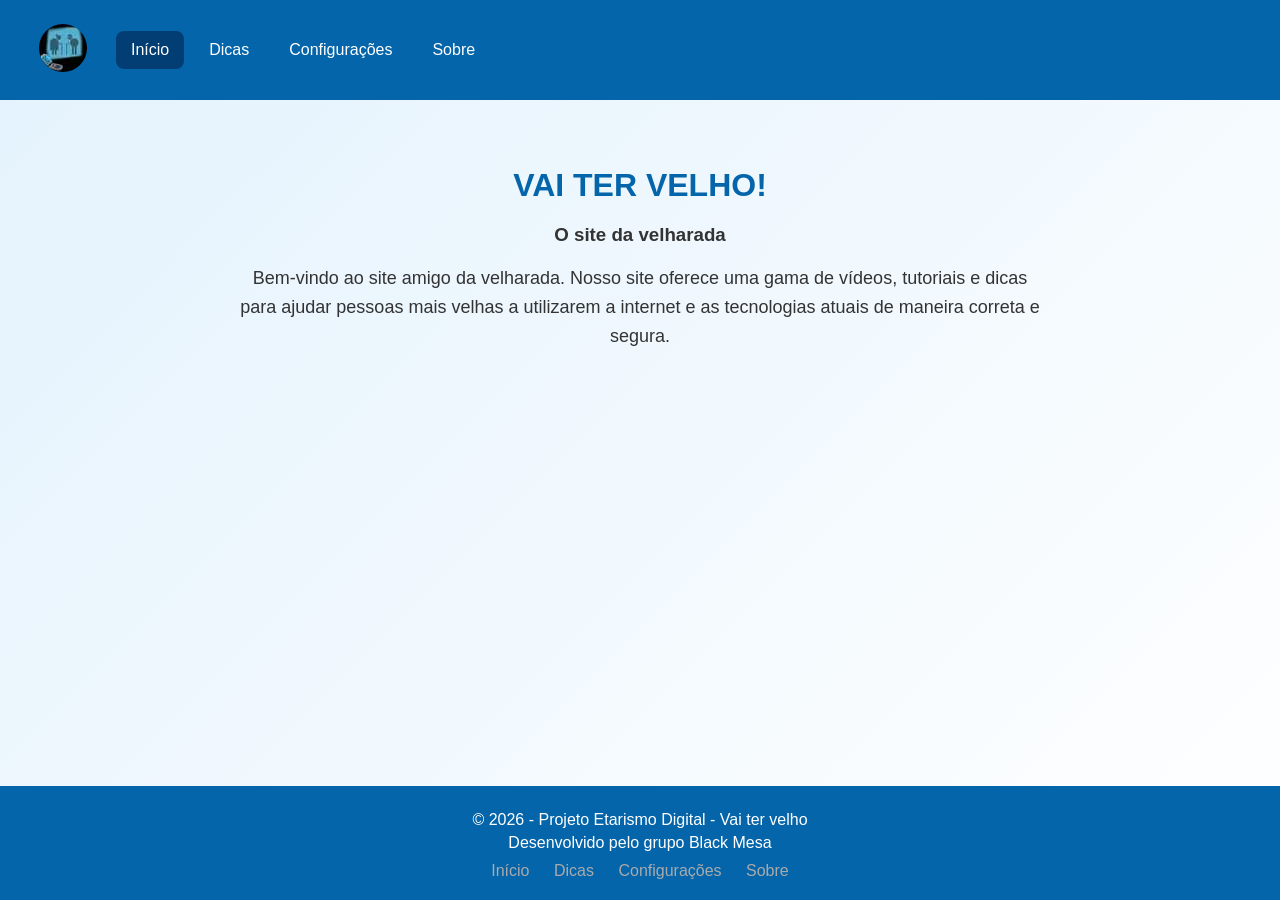
<file: index.html>
<!DOCTYPE HTML>
<html lang="pt-BR">
<head>
  <meta charset="utf-8">
  <meta name="viewport" content="width=device-width, initial-scale=1">
  <link rel="shortcut icon" href="images/favicon.ico"/>
  <link rel="stylesheet" type="text/css" href="CSS/style.css">
  <title>Vai ter Velho!</title>
</head>

<body>

  <header>
    <!-- Abas -->
    <div class="topnav">
      <a><img src="images/favicon.ico" class="logo"/></a>
      <a class="active" href="https://viniz954.github.io/Vai-ter-velho/">Início</a>
      <a href="dicas.html">Dicas</a>
      <a href="config.html">Configurações</a>
      <a href="info.html">Sobre</a>
    </div>
  </header>
  
  <!-- Conteúdo principal -->
  <main>
    <section id="Sobre">
      
      <h1 class="title">VAI TER VELHO!</h1>
      <h3>O site da velharada</h3>

      <p class="texto">
        Bem-vindo ao site amigo da velharada. Nosso site oferece uma gama de
        vídeos, tutoriais e dicas para ajudar pessoas mais velhas a utilizarem a internet e as tecnologias
        atuais de maneira correta e segura.
      </p>
      </div>
    </section>
  </main>
  <footer>
  <div class="footer-content">
    <p>&copy; 2026 - Projeto Etarismo Digital - Vai ter velho</p>
    <p>Desenvolvido pelo grupo Black Mesa</p>

    <div class="footer-links">
      <a href="https://viniz954.github.io/Vai-ter-velho/">Início</a>
      <a href="dicas.html">Dicas</a>
      <a href="config.html">Configurações</a>
      <a href="info.html">Sobre</a>
    </div>
  </div>
</footer>
</body>
</html>
</file>
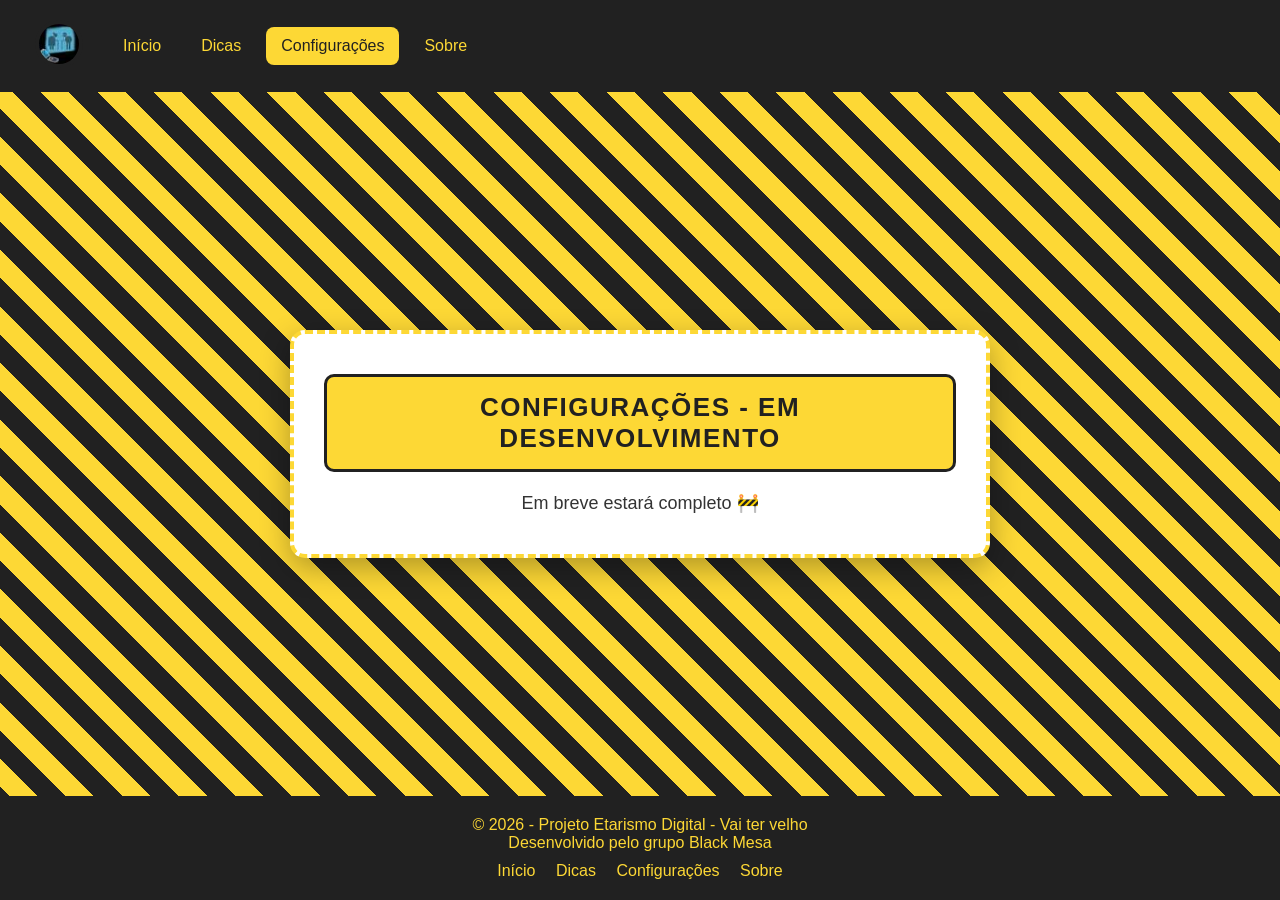
<file: config.html>
<!DOCTYPE HTML>
<html lang="pt-BR">
<head>
  <meta charset="utf-8">
  <meta name="viewport" content="width=device-width, initial-scale=1">
  <title>Configurações</title>
  <link rel="shortcut icon" href="images/favicon.ico"/>
  <link rel="stylesheet" href="CSS/indev.css">
</head>

<body>
<header>
  <div class="topnav">
    <a><img src="images/favicon.ico" class="logo"></a>
    <a href="https://viniz954.github.io/Vai-ter-velho/">Início</a>
    <a href="dicas.html">Dicas</a>
    <a class="active" href="config.html">Configurações</a>
    <a href="info.html">Sobre</a>
  </div>
</header>

<main>
  <section id="Sobre">
    <h1 class="title-indev">Configurações - Em desenvolvimento</h1>
        <p class="texto-indev">
      Em breve estará completo
    </p>

  </section>
</main>

<footer>
  <div class="footer-content-indev">
    <p>&copy; 2026 - Projeto Etarismo Digital - Vai ter velho</p>
    <p>Desenvolvido pelo grupo Black Mesa</p>
    <div class="footer-links-indev">
      <a href="https://viniz954.github.io/Vai-ter-velho/">Início</a>
      <a href="dicas.html">Dicas</a>
      <a href="config.html">Configurações</a>
      <a href="info.html">Sobre</a>
    </div>
  </div>
</footer>
</body>
</html>
</file>
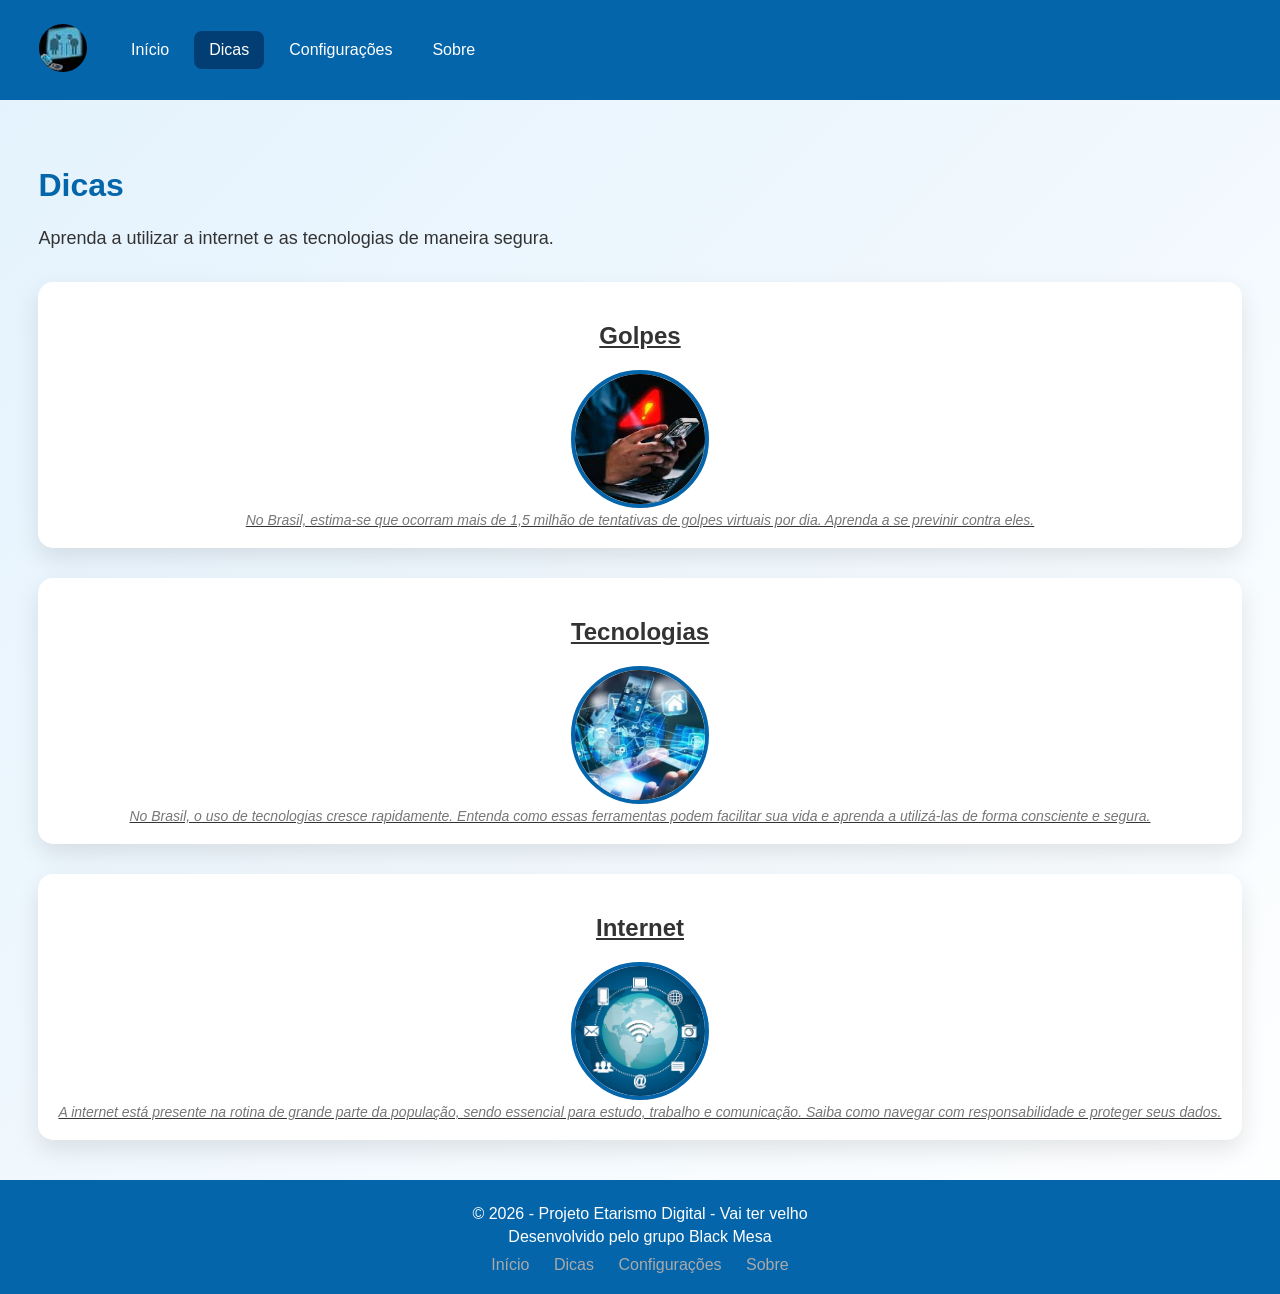
<file: dicas.html>
<!DOCTYPE HTML>
<html lang="pt-BR">
<head>
  <meta charset="utf-8">
  <meta name="viewport" content="width=device-width, initial-scale=1">
  <title>Dicas</title>

  <link rel="shortcut icon" href="images/favicon.ico"/>
  <link rel="stylesheet" href="CSS/style.css">
</head>

<body>
<header>
  <div class="topnav"><!--Barra superior-->
    <a><img src="images/favicon.ico" class="logo"></a>
    <a href="https://viniz954.github.io/Vai-ter-velho/">Início</a>
    <a class="active" href="dicas.html">Dicas</a>
    <a href="config.html">Configurações</a>
    <a href="info.html">Sobre</a>
  </div>
</header>
<main>
    <section id="Dicas">
         <h1 class="title">Dicas</h1>
          <p class="texto">
        Aprenda a utilizar a internet e as tecnologias de maneira segura.
          </p>
      <a href="Dicas/Golpes.html" class="card-Link">
      <div class="card">
      <div class="card-header">
        <h2>Golpes</h2>
      </div>
        <div class="card-content">
        <figure>
          <img src="images/Golpes.jpg" class="img-redonda">
          <figcaption>No Brasil, estima-se que ocorram mais de 1,5 milhão de tentativas de golpes virtuais por dia. Aprenda a se previnir contra eles.</figcaption>
        </figure>
            </div>
      </div>
      </a>
      <a href="Dicas/Tech.html" class="card-Link">
      <div class="card">
      <div class="card-header">
        <h2>Tecnologias</h2>
      </div>
        <div class="card-content">
        <figure>
          <img src="images/Tecnologias.jpeg" class="img-redonda"><figcaption>No Brasil, o uso de tecnologias cresce rapidamente. Entenda como essas ferramentas podem facilitar sua vida e aprenda a utilizá-las de forma consciente e segura.</figcaption>
        </figure>
            </div>
      </div>
      </a>
      <a href="Dicas/Net.html" class="card-Link">
      <div class="card">
      <div class="card-header">
        <h2>Internet</h2>
      </div>
        <div class="card-content">
        <figure>
          <img src="images/Internet.jpeg" class="img-redonda"><figcaption>A internet está presente na rotina de grande parte da população, sendo essencial para estudo, trabalho e comunicação. Saiba como navegar com responsabilidade e proteger seus dados.</figcaption>
        </figure>
            </div>
      </div>
      </a>
        </section>
    </main>
  <footer>
  <div class="footer-content">
    <p>&copy; 2026 - Projeto Etarismo Digital - Vai ter velho</p>
    <p>Desenvolvido pelo grupo Black Mesa</p>

    <div class="footer-links">
      <a href="https://viniz954.github.io/Vai-ter-velho/">Início</a>
      <a href="dicas.html">Dicas</a>
      <a href="config.html">Configurações</a>
      <a href="info.html">Sobre</a>
    </div>
  </div>
</footer>
</body>
    </html>
</file>
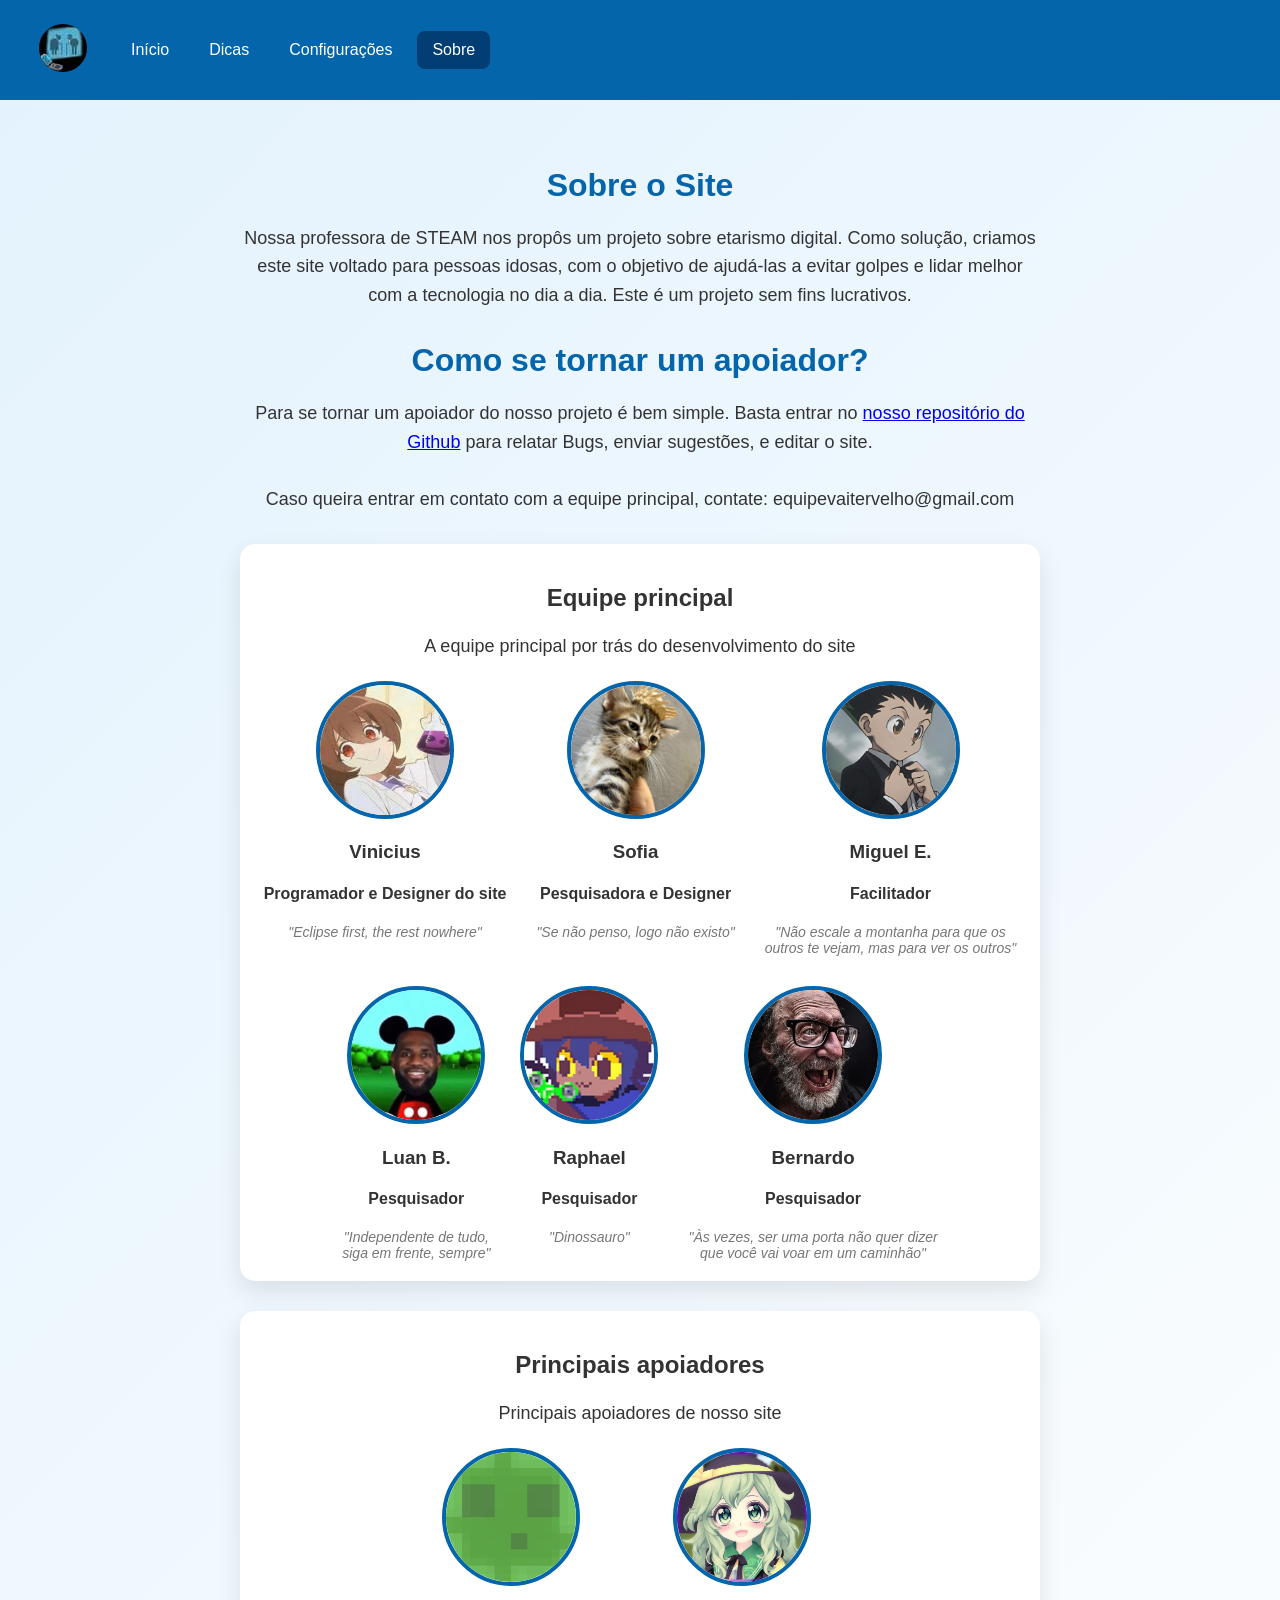
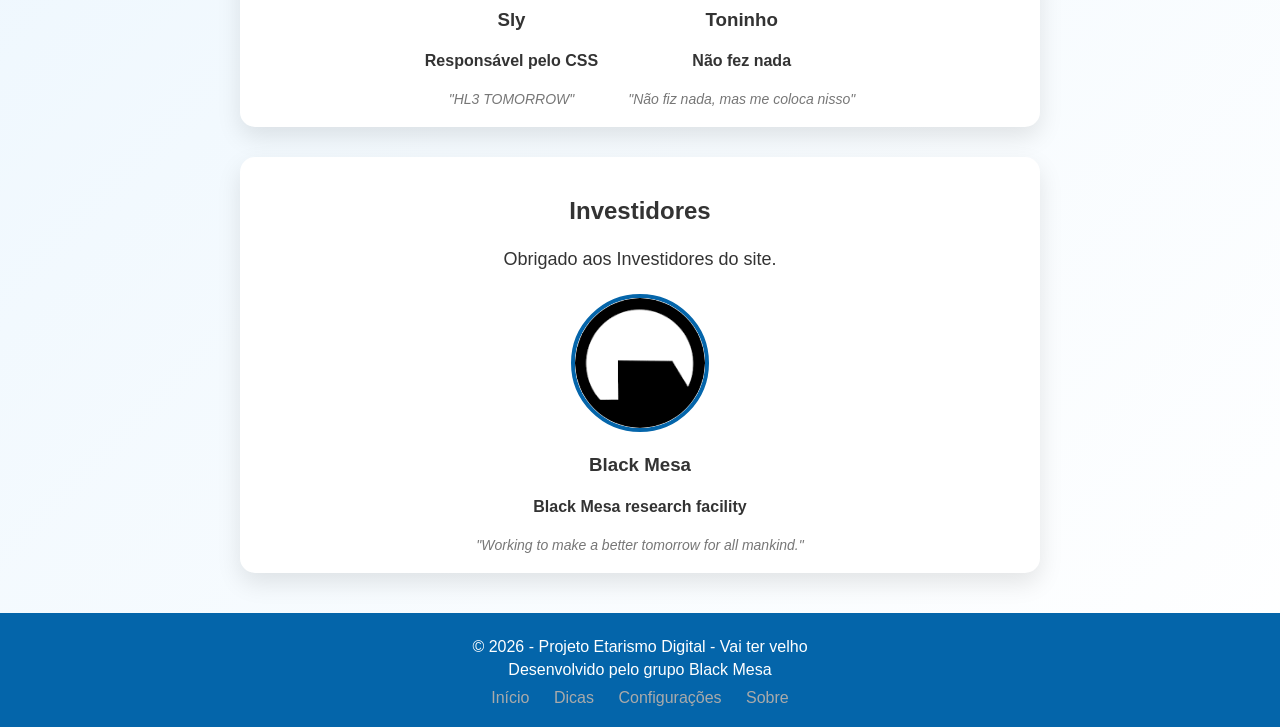
<file: info.html>
<!DOCTYPE HTML>
<html lang="pt-BR">

<head>
    <meta charset="utf-8">
    <meta name="viewport" content="width=device-width, initial-scale=1">
    <title>Sobre o Site</title>
    <link rel="shortcut icon" href="images/favicon.ico" />
    <link rel="stylesheet" href="CSS/style.css">
</head>

<body>
    <header>
        <div class="topnav">
            <a><img src="images/favicon.ico" class="logo"></a>
            <a href="https://viniz954.github.io/Vai-ter-velho/">Início</a>
            <a href="dicas.html">Dicas</a>
            <a href="config.html">Configurações</a>
            <a class="active" href="info.html">Sobre</a>
        </div>
    </header>

    <main>
        <section id="Sobre">
            <h1 class="title">Sobre o Site</h1>
            <p class="texto">
                Nossa professora de STEAM nos propôs um projeto sobre etarismo digital.
                Como solução, criamos este site voltado para pessoas idosas, com o objetivo de ajudá-las a evitar golpes e lidar melhor com a tecnologia no dia a dia.
                Este é um projeto sem fins lucrativos.
            </p>

            <section id="Apoiadores">
                <h1 class="title">Como se tornar um apoiador?</h1>
                <p class="texto">Para se tornar um apoiador do nosso projeto é bem simple. Basta entrar no
                    <a href="https://github.com/Viniz954/Vai-ter-velho">nosso repositório do Github</a> para relatar Bugs,
                    enviar sugestões, e editar o site.<br> <br>Caso queira entrar em contato com a equipe principal, contate: equipevaitervelho@gmail.com
                </p>

                <!-- CARD: EQUIPE PRINCIPAL (NÓS) -->
                <div class="card">
                    <div class="card-header">
                        <h2>Equipe principal</h2>
                        <p class="texto">A equipe principal por trás do desenvolvimento do site</p>
                    </div>
                    <div class="card-content">

                        <figure>
                            <img src="images/Vinzy.jpeg" class="img-redonda">
                            <h3>Vinicius</h3>
                            <h4>Programador e Designer do site</h4>
                            <figcaption>"Eclipse first, the rest nowhere"</figcaption>
                        </figure>

                        <figure>
                            <img src="images/Sofi.jpg" class="img-redonda">
                            <h3>Sofia</h3>
                            <h4>Pesquisadora e Designer</h4>
                            <figcaption>"Se não penso, logo não existo"</figcaption>
                        </figure>

                        <figure>
                            <img src="images/Batata.jpg" class="img-redonda">
                            <h3>Miguel E.</h3>
                            <h4>Facilitador</h4>
                            <figcaption>"Não escale a montanha para que os <br> outros te vejam, mas para ver os outros"</figcaption>
                        </figure>

                        <figure>
                            <img src="images/Luan.jpg" class="img-redonda">
                            <h3>Luan B.</h3>
                            <h4>Pesquisador</h4>
                            <figcaption>"Independente de tudo,<br> siga em frente, sempre"</figcaption>
                        </figure>

                        <figure>
                            <img src="images/Brando.jpg" class="img-redonda">
                            <h3>Raphael</h3>
                            <h4>Pesquisador</h4>
                            <figcaption>"Dinossauro"</figcaption>
                        </figure>

                        <figure>
                            <img src="images/Teta.jpg" class="img-redonda">
                            <h3>Bernardo</h3>
                            <h4>Pesquisador</h4>
                            <figcaption>"Às vezes, ser uma porta não quer dizer <br> que você vai voar em um caminhão"</figcaption>
                        </figure>
                    </div>
                </div>

                <!-- CARD: APOIADORES -->
                <div class="card" onclick="toggleCard(this)">
                    <div class="card-header">
                        <h2>Principais apoiadores</h2>
                        <p class="texto">Principais apoiadores de nosso site</p>
                    </div>
                    <div class="card-content">
                        <figure>
                            <img src="images/Sly.png" class="img-redonda">
                            <h3>Sly</h3>
                            <h4>Responsável pelo CSS</h4>
                            <figcaption>"HL3 TOMORROW"</figcaption>
                        </figure>
                        <figure>
                            <img src="images/Guloso.jpg" class="img-redonda">
                            <h3>Toninho</h3>
                            <h4>Não fez nada</h4>
                            <figcaption>"Não fiz nada, mas me coloca nisso"</figcaption>
                        </figure>
                    </div>

                    <div class="card-extra">
                        <div class="card-header">
                            <h2>Beta Testers</h2>
                            <p>Os principais testadores do Site</p>
                        </div>

                        <div class="card-content">
                            <figure>
                                <img src="images/Liam.jpg" class="img-redonda">
                                <h3>Liam</h3>
                                <h4>1°Beta Tester</h4>
                                <figcaption>"To the Stray Dogs!"</figcaption>
                            </figure>
                            <figure>
                                <img src="images/Lele.jpg" class="img-redonda">
                                <h3>Letícia</h3>
                                <h4>2°Beta tester</h4>
                                <figcaption>"Cada passo conta, mesmo os pequenos"</figcaption>
                            </figure>
                            <figure>
                                <img src="images/Gabi.jpg" class="img-redonda">
                                <h3>Gabi</h3>
                                <h4>3°Beta tester</h4>
                                <figcaption>"Seja feliz"</figcaption>
                            </figure>
                            <figure>
                                <img src="images/Babas.jpg" class="img-redonda">
                                <h3>Babido</h3>
                                <h4>4°Beta tester</h4>
                                <figcaption>"O vento leva meus pensamentos para onde<br>mora a saudade"</figcaption>
                            </figure>
                            <figure>
                                <img src="images/Sunny.jpg" class="img-redonda">
                                <h3>Sunny</h3>
                                <h4>5°Beta Tester</h4>
                                <figcaption>"Ave Maria menino, me deixa dormir"</figcaption>
                            </figure>
                            <div class="card-header">
                                <h2>Apoiadores da Comunidade</h2>
                                <p>Membros da nossa comunidade que apoiaram o projeto </p>
                            </div>
                            <div class="card-content">
                                <figure>
                                    <img src="images/YN.png" class="img-redonda">
                                    <h3>Coloque seu nome aqui</h3>
                                    <h4>Coloque seu feito aqui</h4>
                                    <figcaption>"coloque sua frase aqui"</figcaption>
                                </figure>
                            </div>
                        </div>
                    </div>
                </div>

                <!-- CARD: INVESTIDORES -->
                <div class="card">
                    <div class="card-header">
                        <h2>Investidores</h2>
                        <p class="texto">Obrigado aos Investidores do site. </p>
                    </div>
                    <div class="card-content">
                        <figure>
                            <img src="images/BM.png" class="img-redonda">
                            <h3>Black Mesa</h3>
                            <h4>Black Mesa research facility</h4>
                            <figcaption>"Working to make a better tomorrow for all mankind."</figcaption>
                        </figure>
                    </div>
                </div>
            </section>
        </section>
    </main>

    <footer>
        <div class="footer-content">
            <p>&copy; 2026 - Projeto Etarismo Digital - Vai ter velho</p>
            <p>Desenvolvido pelo grupo Black Mesa</p>
            <div class="footer-links">
                <a href="https://viniz954.github.io/Vai-ter-velho/">Início</a>
                <a href="dicas.html">Dicas</a>
                <a href="config.html">Configurações</a>
                <a href="info.html">Sobre</a>
            </div>
        </div>
    </footer>

    <script>
        function toggleCard(card) {
            const extra = card.querySelector(".card-extra");

            if (card.classList.contains("active")) {
                extra.style.maxHeight = null;
                card.classList.remove("active");
            } else {
                extra.style.maxHeight = extra.scrollHeight + "px";
                card.classList.add("active");
            }
        }
    </script>

</body>

</html>
</file>
<file: CSS/style.css>
body {
  margin: 0;
  font-family: 'Poppins', sans-serif;
  background: linear-gradient(135deg, #e3f2fd, #ffffff);
  color: #333;

  display: flex;
  flex-direction: column;
  min-height: 100vh;
}

.topnav {
  display: flex;
  align-items: center;
  flex-wrap: wrap;
  background-color: #0465aa;
  padding: 10px 20px;
  gap: 10px;
}
.card-Link {
  color: #333;
  text-align: center;
}
.topnav a {
  color: white;
  padding: 10px 15px;
  text-decoration: none;
  font-weight: 500;
  transition: 0.3s;
}
.topnav a:hover {
  background-color: rgba(255,255,255,0.2);
  transform: translateY(-2px);
  border-radius: 8px;
}
.topnav .active {
  background-color: #023e73;
  border-radius: 8px;
}
.logo {
  width: 48px;
  height: 48px;
  object-fit: cover;
  border-radius: 50%;
  border: 4px solid #0465aa;
}
main {
  display: flex;
  justify-content: center;
  padding: 40px 20px;
  flex: 1;
}

#Sobre {
  max-width: 800px;
  width: 100%;
  text-align: center;
}

.title {
  font-size: 32px;
  margin-bottom: 20px;
  color: #0465aa;
}

.texto {
  font-size: 18px;
  line-height: 1.6;
}

.card {
  margin-top: 30px;
  padding: 20px;
  border-radius: 15px;
  background: white;
  box-shadow: 0 10px 25px rgba(0,0,0,0.1);
  transition: 0.3s;
}

.card:hover {
  transform: translateY(-5px);
}

.card-header {
  width: 100%;
  text-align: center;
  margin-bottom: 20px;
}

.card-content {
  display: flex;
  justify-content: center;
  gap: 30px;
  flex-wrap: wrap;
}

figure {
  margin: 0;
}

.img-redonda {
  width: 130px;
  height: 130px;
  object-fit: cover;
  border-radius: 50%;
  border: 4px solid #0465aa;
}

figcaption {
  font-style: italic;
  font-size: 14px;
  color: #777;
}

footer {
  background-color: #0465aa;
  color: #fff;
  padding: 20px;
  text-align: center;
}

.footer-content p {
  margin: 5px 0;
}

.footer-links {
  margin-top: 10px;
}

.footer-links a {
  color: #aaa;
  margin: 0 10px;
  text-decoration: none;
}

.footer-links a:hover {
  color: #fff;
}

.card-extra {
  max-height: 0;
  overflow: hidden;
  transition: max-height 0.5s ease;
}

@media (max-width: 600px) {
  .title {
    font-size: 24px;
  }

  .texto {
    font-size: 16px;
  }

  .topnav {
    justify-content: center;
  }

  .card {
    gap: 20px;
  }

  .img-redonda {
    width: 100px;
    height: 100px;
  }
}
</file>
<file: CSS/indev.css>
* {
  margin: 0;
  padding: 0;
  box-sizing: border-box;
}

body {
  font-family: 'Poppins', sans-serif;
  background: repeating-linear-gradient(
    45deg,
    #fdd835,
    #fdd835 20px,
    #212121 20px,
    #212121 40px
  );
  color: #333;
  min-height: 100vh;
  display: flex;
  flex-direction: column;
}

.topnav {
  display: flex;
  align-items: center;
  flex-wrap: wrap;
  background-color: #212121;
  padding: 10px 20px;
  gap: 10px;
}

.topnav a {
  color: #fdd835;
  padding: 10px 15px;
  text-decoration: none;
  font-weight: 500;
  border-radius: 8px;
  transition: 0.3s;
}

.topnav a:hover {
  background-color: rgba(255,255,255,0.1);
  transform: translateY(-2px);
  border-radius: 8px;
}

.topnav .active {
  background-color: #fdd835;
  color: #212121;
  border-radius: 8px;
}

.logo {
  width: 48px;
  height: 48px;
  object-fit: cover;
  border-radius: 50%;
  border: 4px solid #212121;
}

main {
  flex: 1;
  display: flex;
  justify-content: center;
  align-items: center;
  padding: 20px;
}

#Sobre {
  max-width: 700px;
  width: 100%;
  text-align: center;
  background: white;
  padding: 40px 30px;
  border-radius: 15px;
  border: 4px dashed #fdd835;
  box-shadow: 0 10px 30px rgba(0,0,0,0.3);
}

.title-indev {
  font-size: 26px;
  color: #212121;
  background: #fdd835;
  padding: 15px;
  border-radius: 10px;
  display: inline-block;
  font-weight: bold;
  text-transform: uppercase;
  letter-spacing: 1.5px;
  border: 3px solid #212121;
}

.texto-indev {
  font-size: 18px;
  margin-top: 20px;
  font-weight: 500;
}

.texto-indev::after {
  content: " 🚧";
  animation: piscar 1s infinite;
}

@keyframes piscar {
  0%, 100% { opacity: 1; }
  50% { opacity: 0.2; }
}

footer {
  background-color: #212121;
  color: #fdd835;
  padding: 20px 10px;
  text-align: center;
}

.footer-links-indev {
  margin-top: 10px;
}

.footer-links-indev a {
  color: #fdd835;
  margin: 0 8px;
  text-decoration: none;
  transition: 0.3s;
}

.footer-links-indev a:hover {
  color: white;
}

@media (max-width: 600px) {
  .title-indev {
    font-size: 20px;
  }

  .texto-indev {
    font-size: 16px;
  }

  #Sobre {
    padding: 25px 20px;
  }
}
</file>
